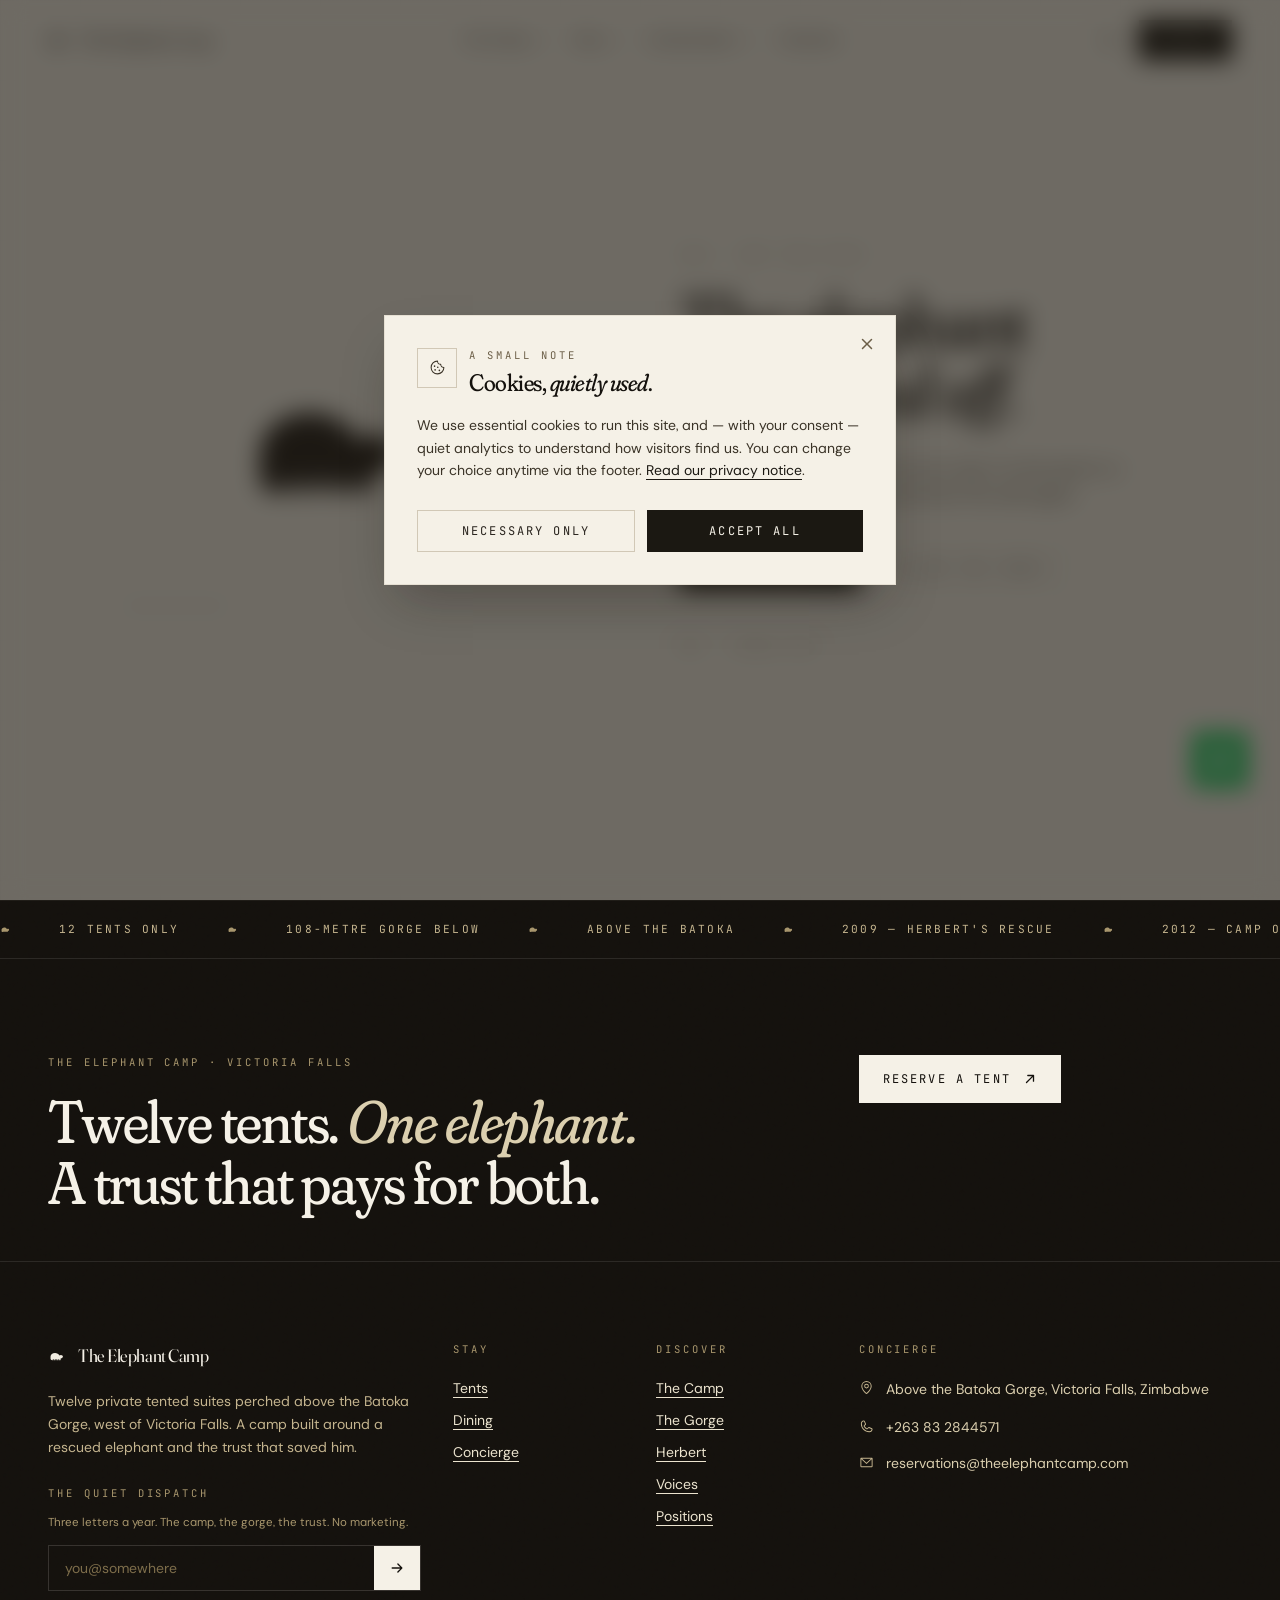
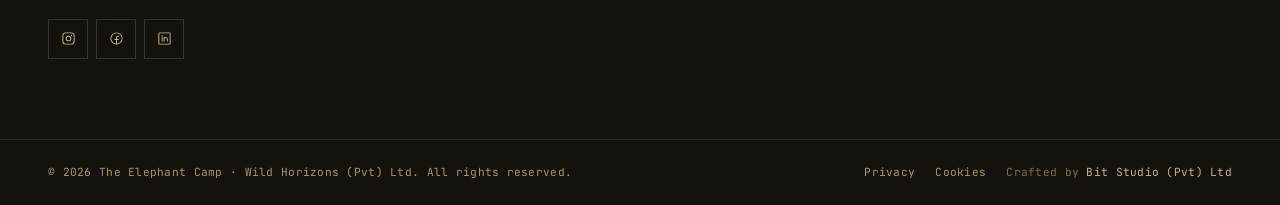
<file: index.html>
<!DOCTYPE html>
<html lang="en">
  <head>
    <meta charset="UTF-8" />
    <link rel="icon" type="image/svg+xml" href="/favicon.svg" />
    <meta name="viewport" content="width=device-width, initial-scale=1.0, viewport-fit=cover" />
    <meta name="theme-color" content="#14110D" />

    <title>The Elephant Camp — Twelve Tents Above the Batoka Gorge | Victoria Falls</title>
    <meta name="description" content="The Elephant Camp — twelve private tented suites perched above the Batoka Gorge near Victoria Falls. Home to Herbert, the rescued elephant. A camp that funds a wildlife trust." />
    <meta name="keywords" content="The Elephant Camp, Victoria Falls luxury safari, Batoka Gorge, Herbert elephant, Wild Horizons Wildlife Trust, private safari camp Zimbabwe, tented suites Victoria Falls" />
    <meta name="author" content="The Elephant Camp" />
    <meta name="robots" content="index, follow" />

    <!-- Open Graph -->
    <meta property="og:type" content="website" />
    <meta property="og:site_name" content="The Elephant Camp" />
    <meta property="og:title" content="The Elephant Camp — A Private Camp. A Private Rescue Story." />
    <meta property="og:description" content="Twelve tents. One elephant. A trust that pays for both. Above the Batoka Gorge, near Victoria Falls." />
    <meta property="og:image" content="https://images.unsplash.com/photo-1547721064-da6cfb341d50?w=1600&q=80" />
    <meta property="og:url" content="https://theelephantcamp.com" />

    <!-- Twitter -->
    <meta name="twitter:card" content="summary_large_image" />
    <meta name="twitter:title" content="The Elephant Camp — Victoria Falls" />
    <meta name="twitter:description" content="Twelve private tented suites above the Batoka Gorge. Home to Herbert. Funder of the Wild Horizons Wildlife Trust." />
    <meta name="twitter:image" content="https://images.unsplash.com/photo-1547721064-da6cfb341d50?w=1600&q=80" />

    <!-- Preconnect fonts -->
    <link rel="preconnect" href="https://fonts.googleapis.com" />
    <link rel="preconnect" href="https://fonts.gstatic.com" crossorigin />
    <link href="https://fonts.googleapis.com/css2?family=Fraunces:ital,opsz,wght@0,9..144,300..900;1,9..144,300..900&family=DM+Sans:opsz,wght@9..40,300..700&family=JetBrains+Mono:wght@400;500;600&display=swap" rel="stylesheet" />

    <!-- JSON-LD Structured Data -->
    <script type="application/ld+json">
      {
        "@context": "https://schema.org",
        "@type": "LodgingBusiness",
        "name": "The Elephant Camp",
        "url": "https://theelephantcamp.com",
        "description": "Private luxury tented camp perched above the Batoka Gorge near Victoria Falls, Zimbabwe. Twelve suites, one rescued elephant, a conservation-funded model.",
        "address": {
          "@type": "PostalAddress",
          "streetAddress": "Above the Batoka Gorge",
          "addressLocality": "Victoria Falls",
          "addressCountry": "ZW"
        },
        "telephone": "+263832844571",
        "starRating": { "@type": "Rating", "ratingValue": "4.8" },
        "amenityFeature": [
          { "@type": "LocationFeatureSpecification", "name": "Twelve private tented suites" },
          { "@type": "LocationFeatureSpecification", "name": "Resident rescue elephant — Herbert" },
          { "@type": "LocationFeatureSpecification", "name": "Above the Batoka Gorge" }
        ]
      }
    </script>
    <script type="module" crossorigin src="/assets/index-5zqwAfml.js"></script>
    <link rel="stylesheet" crossorigin href="/assets/index-B3_oQtBc.css">
  </head>
  <body>
    <div id="root"></div>
  </body>
</html>
</file>
